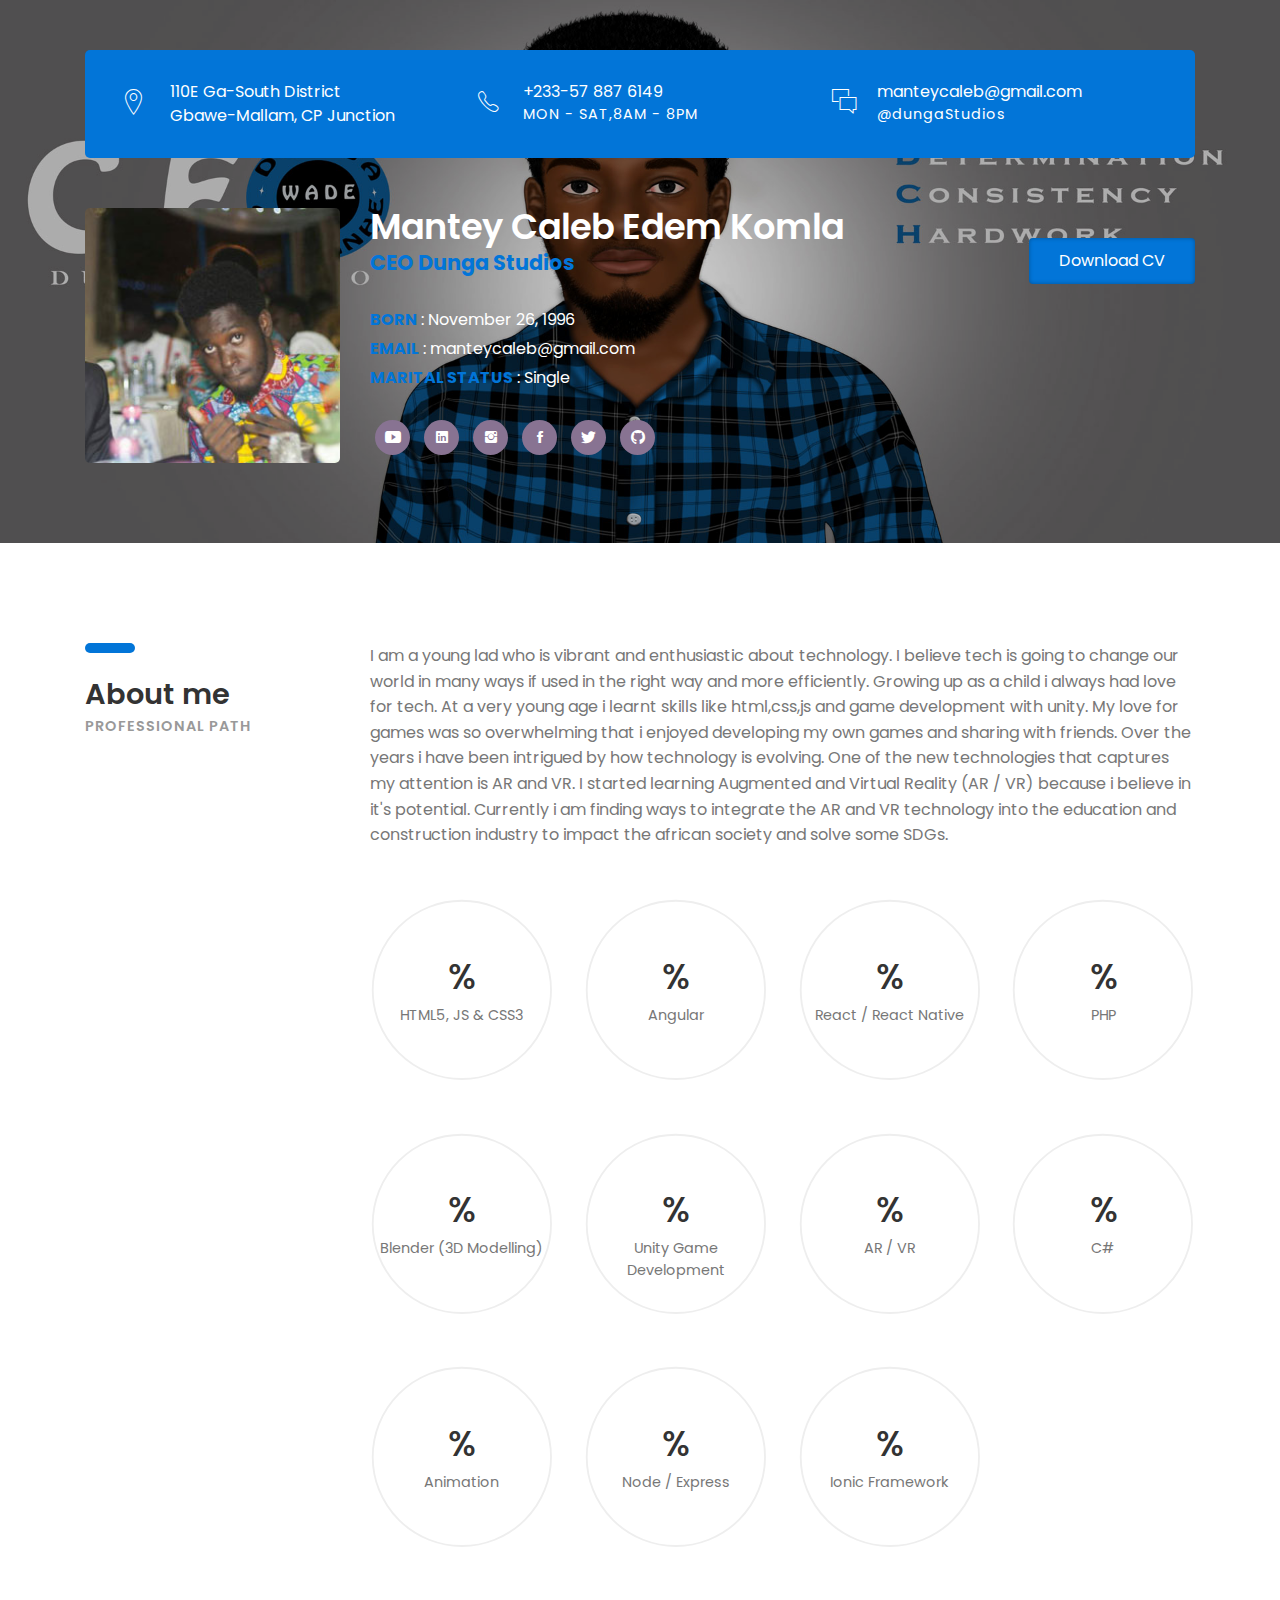
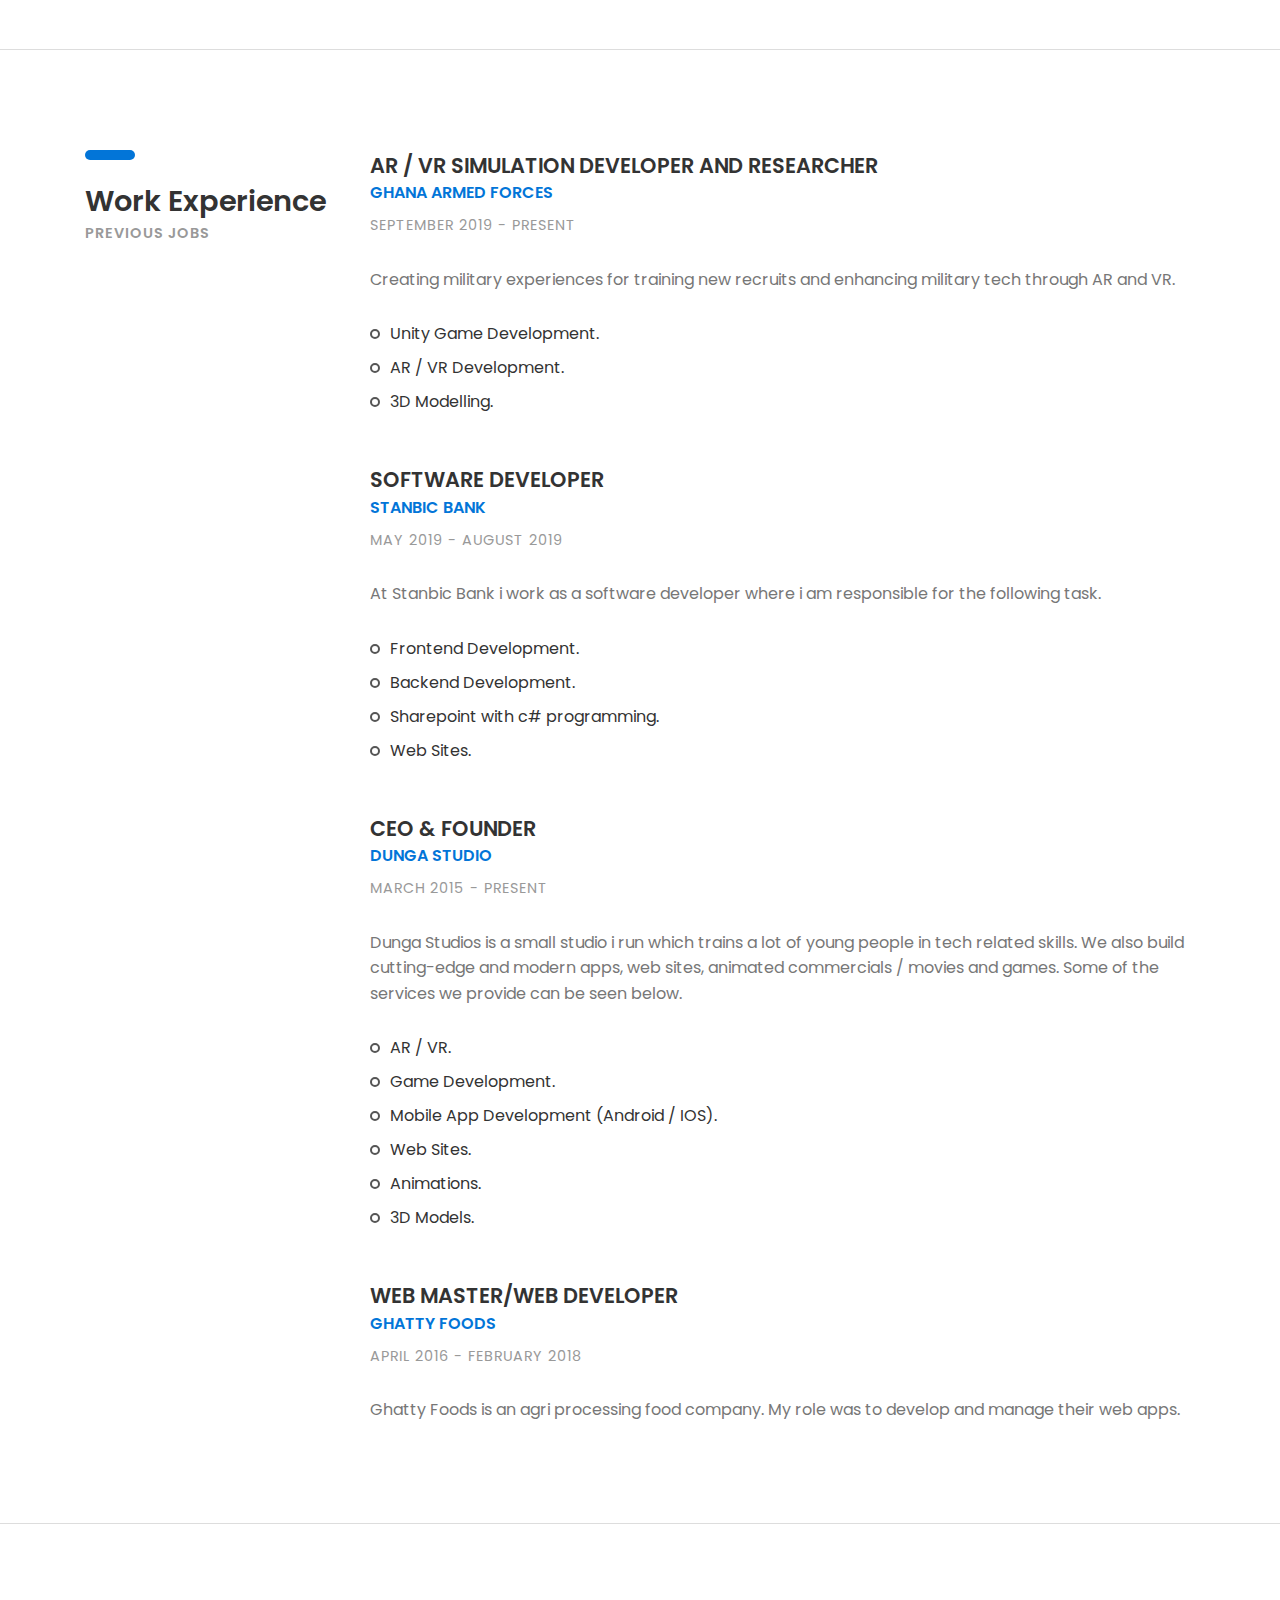
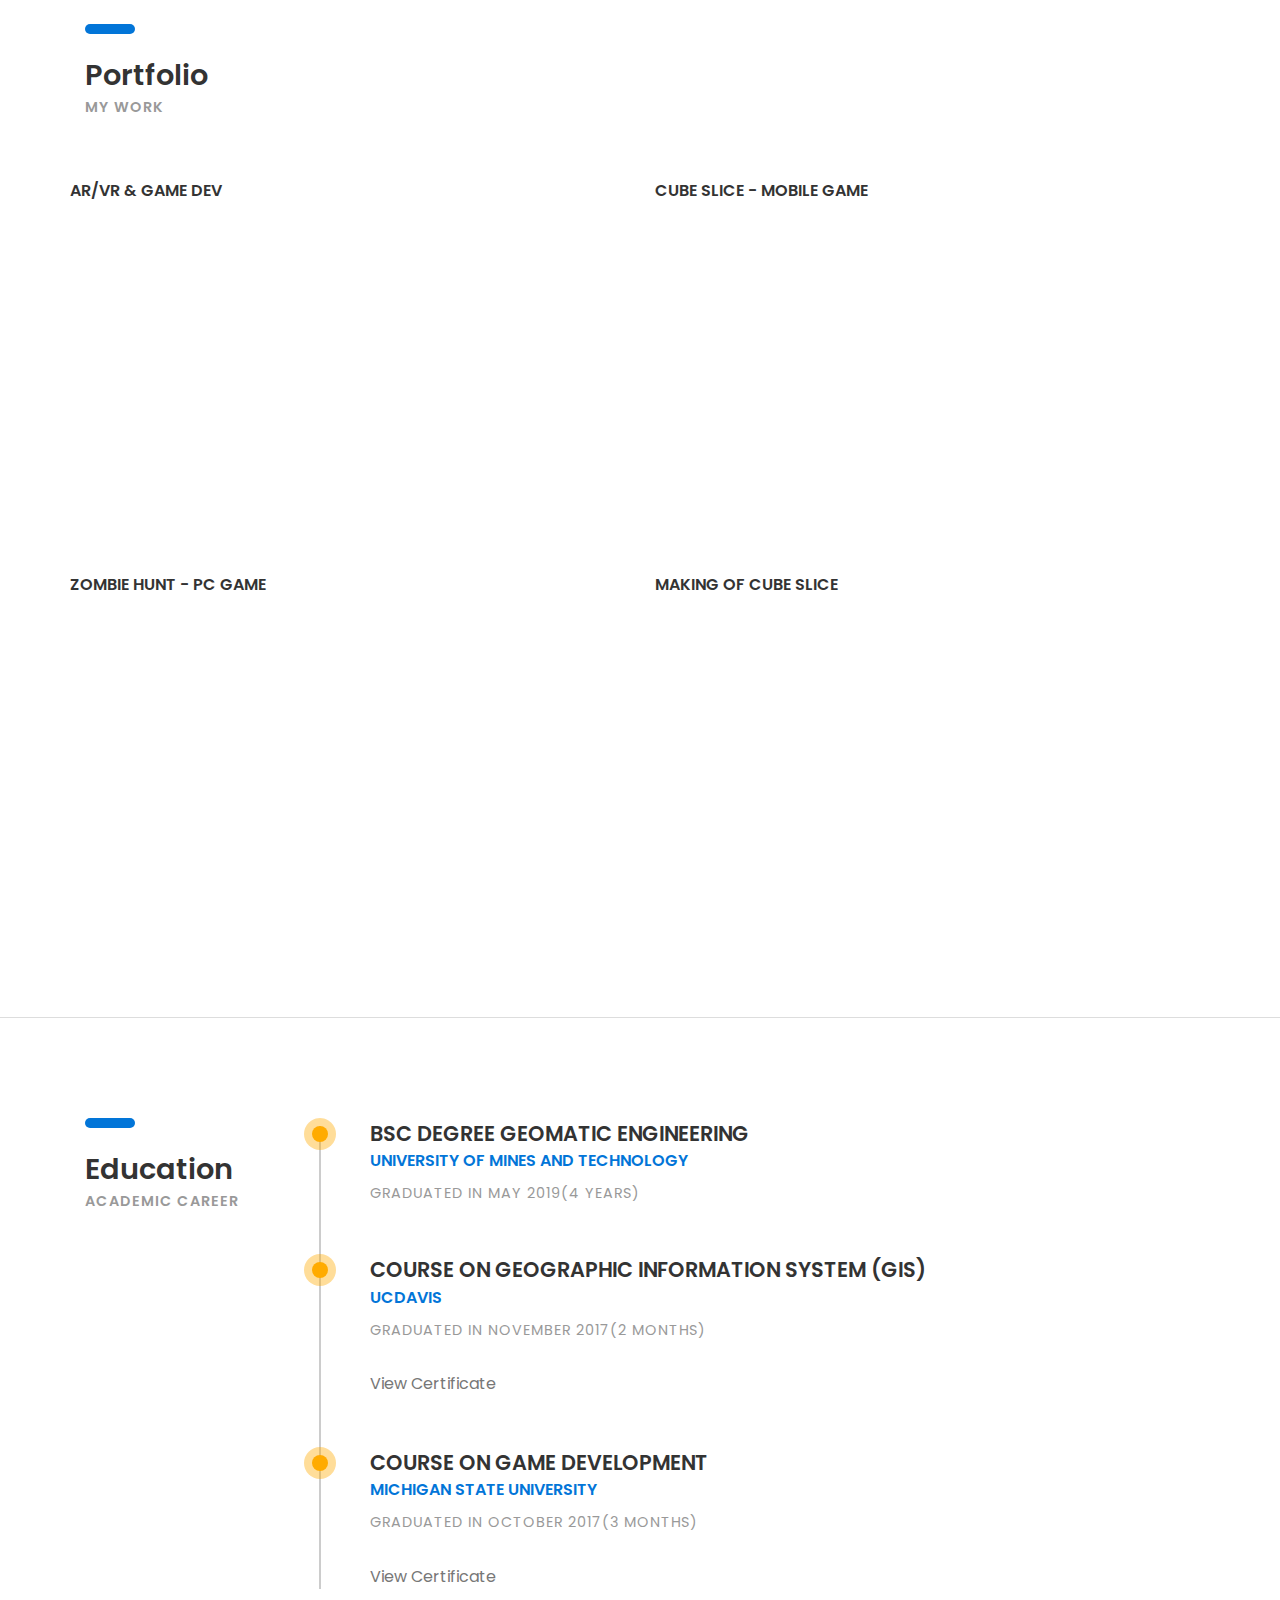
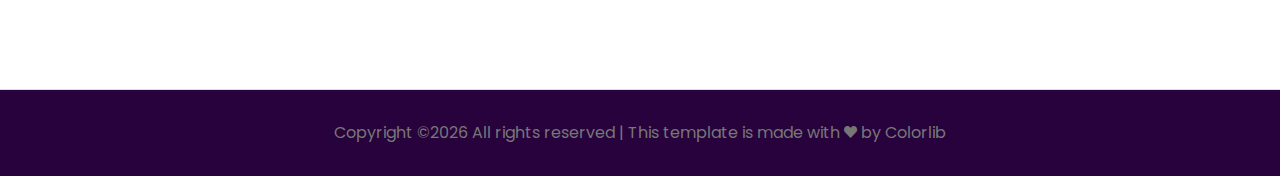
<file: portfolio/index.html>
<!DOCTYPE HTML>
<html lang="en">
<head>
	<title>DungaStudios CV - Portfolio</title>
	<meta http-equiv="X-UA-Compatible" content="IE=edge">
    <meta name="viewport" content="width=device-width, initial-scale=1">
	<meta charset="UTF-8">
	<link rel="icon" type="image/x-icon" href="logo-dungaStudios.png">


	<!-- Font -->

	<link href="https://fonts.googleapis.com/css?family=Poppins:400,500,600,700%7CAllura" rel="stylesheet">

	<!-- Stylesheets -->

	<link href="css/bootstrap.css" rel="stylesheet">

	<link href="css/ionicons.css" rel="stylesheet">

	<link href="css/fluidbox.min.css" rel="stylesheet">

	<link href="css/styles.css" rel="stylesheet">

	<link href="css/responsive.css" rel="stylesheet">

</head>
<body>

	<section class="intro-section">
		<div class="container">

			<div class="heading-wrapper">
				<div class="row">
					<div class="col-sm-6 col-md-6 col-lg-4">
						<div class="info">
							<i class="icon ion-ios-location-outline"></i>
							<div class="right-area">
								<h5>110E Ga-South District</h5>
								<h5>Gbawe-Mallam, CP Junction</h5>
							</div><!-- right-area -->
						</div><!-- info -->
					</div><!-- col-sm-4 -->

					<div class="col-sm-6 col-md-6 col-lg-4">
						<div class="info">
							<i class="icon ion-ios-telephone-outline"></i>
							<div class="right-area">
								<h5>+233-57 887 6149</h5>
								<h6>MON - SAT,8AM - 8PM</h6>
							</div><!-- right-area -->
						</div><!-- info -->
					</div><!-- col-sm-4 -->

					<div class="col-sm-6 col-md-6 col-lg-4">
						<div class="info">
							<i class="icon ion-ios-chatboxes-outline"></i>
							<div class="right-area">
								<h5>manteycaleb@gmail.com</h5>
								<h6>@dungaStudios</h6>
							</div><!-- right-area -->
						</div><!-- info -->
					</div><!-- col-sm-4 -->
				</div><!-- row -->
			</div><!-- heading-wrapper -->



			<div class="intro">
				<div class="row">

					<div class="col-sm-8 col-md-4 col-lg-3">
						<div class="profile-img margin-b-30"><img src="images/profile-1-250x250.jpg" alt=""></div>
					</div><!-- col-sm-8 -->

					<div class="col-sm-10 col-md-5 col-lg-6">
							<h2><b>Mantey Caleb Edem Komla</b></h2>
							<h4 class="font-yellow" style="font-weight: bold;">CEO Dunga Studios</h4>
							<ul class="information margin-tb-30">
								<li><b class="font-yellow" style="font-weight: bold;">BORN</b> : November 26, 1996 </li>
								<li><b class="font-yellow" style="font-weight: bold;">EMAIL</b> : manteycaleb@gmail.com</li>
								<li><b class="font-yellow" style="font-weight: bold;">MARITAL STATUS</b> : Single</li>
							</ul>
							<ul class="social-icons">
								<!--<li><a href="https://myaccount.google.com/?utm_source=Google&utm_medium=onebox&utm_campaign=myaccount&pli=1"><i class="ion-social-google"></i></a></li>-->
								<li><a href="https://www.youtube.com/channel/UCE0AW4gIxu4RK_bDDP9975w"><i class="ion-social-youtube"></i></a></li>
								<li><a href="https://www.linkedin.com/in/caleb-mantey-a461a9148/"><i class="ion-social-linkedin"></i></a></li>
								<li><a href="https://www.instagram.com/dungastudios/"><i class="ion-social-instagram"></i></a></li>
								<li><a href="https://www.facebook.com/public/Caleb-Mantey/"><i class="ion-social-facebook"></i></a></li>
								<li><a href="https://twitter.com/dungaAvalanche"><i class="ion-social-twitter"></i></a></li>
								<li><a href="https://github.com/Caleb-Mantey/"><i class="ion-social-github"></i></a></li>
							</ul>
					</div><!-- col-sm-8 -->

					<div class="col-sm-10 col-md-3 col-lg-3">
						<a class="downlad-btn" href="MyResume.pdf">Download CV</a>
					</div><!-- col-lg-2 -->

				</div><!-- row -->

			</div><!-- intro -->
		</div><!-- container -->
	</section><!-- intro-section -->


	<section class="about-section section">
		<div class="container">
			<div class="row">
				<div class="col-sm-12 col-md-3">
					<div class="heading">
						<h3><b>About me</b></h3>
						<h6 class="font-lite-black"><b>PROFESSIONAL PATH</b></h6>
					</div>
				</div><!-- col-sm-3 -->
				<div class="col-sm-12 col-md-9">
					<p class="margin-b-50">I am a young lad who is vibrant and enthusiastic about technology.
						I believe tech is going to change our world in many ways if used in the right way and 
						more efficiently. Growing up as a child i always had love for tech.
						At a very young age i learnt skills like html,css,js and game development with unity.
						My love for games was so overwhelming that i enjoyed developing my own games and sharing 
						with friends. Over the years i have been intrigued by how technology is evolving. 
						One of the new technologies that captures my attention is AR and VR. I started learning 
						Augmented and Virtual Reality (AR / VR) because i believe in it's potential. Currently i 
						am finding ways to integrate the AR and VR technology into the education and construction 
						industry to impact the african society and solve some SDGs.
					</p>

					<div class="row">
						<div class="col-sm-6 col-md-6 col-lg-3">
							<div class="radial-prog-area margin-b-30">
								<div class="radial-progress" data-prog-percent=".97">
									<div></div>
									<h6 class="progress-title">HTML5, JS & CSS3</h6>
								</div>
							</div><!-- radial-prog-area-->
						</div><!-- col-sm-6-->

						<div class="col-sm-6 col-md-6 col-lg-3">
							<div class="radial-prog-area margin-b-30">
								<div class="radial-progress" data-prog-percent=".85">
									<div></div>
									<h6 class="progress-title">Angular</h6>
								</div>
							</div><!-- radial-prog-area-->
						</div><!-- col-sm-6-->

						<div class="col-sm-6 col-md-6 col-lg-3">
							<div class="radial-prog-area margin-b-30">
								<div class="radial-progress" color="primary" data-prog-percent=".70">
									<div></div>
									<h6 class="progress-title">React / React Native</h6>
								</div>
							</div><!-- radial-prog-area-->
						</div><!-- col-sm-6-->

						<div class="col-sm-6 col-md-6 col-lg-3">
							<div class="radial-prog-area margin-b-50">
								<div class="radial-progress" data-prog-percent=".96">
									<div></div>
									<h6 class="progress-title">PHP</h6>
								</div>
							</div><!-- radial-prog-area-->
						</div><!-- col-sm-6-->

					</div><!-- row -->

					<div class="row">
						<div class="col-sm-6 col-md-6 col-lg-3">
							<div class="radial-prog-area margin-b-30">
								<div class="radial-progress" data-prog-percent=".60">
									<div></div>
									<h6 class="progress-title">Blender (3D Modelling)</h6>
								</div>
							</div><!-- radial-prog-area-->
						</div><!-- col-sm-6-->

						<div class="col-sm-6 col-md-6 col-lg-3">
							<div class="radial-prog-area margin-b-30">
								<div class="radial-progress" data-prog-percent=".88">
									<div></div>
									<h6 class="progress-title">Unity Game Development</h6>
								</div>
							</div><!-- radial-prog-area-->
						</div><!-- col-sm-6-->

						<div class="col-sm-6 col-md-6 col-lg-3">
							<div class="radial-prog-area margin-b-30">
								<div class="radial-progress" color="primary" data-prog-percent=".92">
									<div></div>
									<h6 class="progress-title">AR / VR</h6>
								</div>
							</div><!-- radial-prog-area-->
						</div><!-- col-sm-6-->

						<div class="col-sm-6 col-md-6 col-lg-3">
							<div class="radial-prog-area margin-b-50">
								<div class="radial-progress" data-prog-percent=".80">
									<div></div>
									<h6 class="progress-title">C#</h6>
								</div>
							</div><!-- radial-prog-area-->
						</div><!-- col-sm-6-->

						<div class="col-sm-6 col-md-6 col-lg-3">
							<div class="radial-prog-area margin-b-50">
								<div class="radial-progress" data-prog-percent=".80">
									<div></div>
									<h6 class="progress-title">Animation</h6>
								</div>
							</div><!-- radial-prog-area-->
						</div><!-- col-sm-6-->

						<div class="col-sm-6 col-md-6 col-lg-3">
							<div class="radial-prog-area margin-b-50">
								<div class="radial-progress" data-prog-percent=".75">
									<div></div>
									<h6 class="progress-title">Node / Express</h6>
								</div>
							</div><!-- radial-prog-area-->
						</div><!-- col-sm-6-->

						<div class="col-sm-6 col-md-6 col-lg-3">
								<div class="radial-prog-area margin-b-50">
									<div class="radial-progress" data-prog-percent=".86">
										<div></div>
										<h6 class="progress-title">Ionic Framework</h6>
									</div>
								</div><!-- radial-prog-area-->
						</div><!-- col-sm-6-->

					</div><!-- row -->
				</div><!-- col-sm-9 -->
			</div><!-- row -->
		</div><!-- container -->
	</section><!-- about-section -->

	<section class="experience-section section">
		<div class="container">
			<div class="row">
				<div class="col-sm-12 col-md-3">
					<div class="heading">
						<h3><b>Work Experience</b></h3>
						<h6 class="font-lite-black"><b>PREVIOUS JOBS</b></h6>
					</div>
				</div><!-- col-sm-3 -->

				<div class="col-sm-12 col-md-9">
					<div class="experience margin-b-50">
						<h4><b>AR / VR SIMULATION DEVELOPER AND RESEARCHER</b></h4>
						<h5 class="font-yellow"><b>GHANA ARMED FORCES</b></h5>
						<h6 class="font-lite-black margin-t-10">SEPTEMBER 2019 - PRESENT</h6>
						<p class="margin-tb-30">Creating military experiences for training new 
							recruits and enhancing military tech through AR and VR.  </p>
						<ul class="list margin-b-30">
							<li>Unity Game Development.</li>
							<li>AR / VR Development.</li>
							<li>3D Modelling.</li>
							<!--<li>Web Sites.</li>
							<li>Animations and Commercials.</li>
							<li>AR/VR Development.</li>-->
						</ul>
					</div>

					<div class="experience margin-b-50">
						<h4><b>SOFTWARE DEVELOPER</b></h4>
						<h5 class="font-yellow"><b>STANBIC BANK</b></h5>
						<h6 class="font-lite-black margin-t-10">MAY 2019 - AUGUST 2019</h6>
						<p class="margin-tb-30">At Stanbic Bank i work as a software developer where i am responsible for the following 
							task.  </p>
						<ul class="list margin-b-30">
							<li>Frontend Development.</li>
							<li>Backend Development.</li>
							<li>Sharepoint with c# programming.</li>
							<li>Web Sites.</li>
							<!--<li>Animations and Commercials.</li>
							<li>AR/VR Development.</li>-->
						</ul>
					</div><!-- experience -->

					<div class="experience margin-b-50">
						<h4><b>CEO & FOUNDER</b></h4>
						<h5 class="font-yellow"><b>DUNGA STUDIO</b></h5>
						<h6 class="font-lite-black margin-t-10">MARCH 2015 - PRESENT</h6>
						<p class="margin-tb-30">Dunga Studios is a small studio i run which trains a lot of young people
								in tech related skills. We also build cutting-edge and modern apps, web sites, animated commercials / movies
								and games. Some of the services we provide can be seen below. </p>
						<ul class="list">
							<li>AR / VR.</li>
							<li>Game Development.</li>
							<li>Mobile App Development (Android / IOS).</li>
							<li>Web Sites.</li>
							<li>Animations.</li>
							<li>3D Models.</li>
						</ul>
					</div><!-- experience -->

					<div class="experience margin-b-50">
						<h4><b>WEB MASTER/WEB DEVELOPER</b></h4>
						<h5 class="font-yellow"><b>GHATTY FOODS</b></h5>
						<h6 class="font-lite-black margin-t-10">APRIL 2016 - FEBRUARY 2018</h6>
						<p class="margin-tb-30">Ghatty Foods is an agri processing food company. My role was to develop and
								manage their web apps. </p>
							<!--<ul class="list">
								<li>Duis non volutpat arcu, eu mollis tellus.</li>
								<li>Quis consequat nulla effi citur at.</li>
								<li>Sed finibus aliquam neque sit.</li>
							</ul>-->
					</div><!-- experience -->

				</div><!-- col-sm-9 -->
			</div><!-- row -->
		</div><!-- container -->
	</section><!-- experience-section -->

	<section class="portfolio-section section">
		<div class="container">
			<div class="row">
				<div class="col-sm-12 col-md-12">
					<div class="heading">
						<h3><b>Portfolio</b></h3>
						<h6 class="font-lite-black"><b>MY WORK</b></h6>
					</div>
				</div><!-- col-sm-3 -->

				<div class="row">
					<!--<div class="portfolioFilter clearfix margin-b-80">
						<a href="#" data-filter="*" class="current"><b>ALL</b></a>
						<a href="#" data-filter=".web-design"><b>WEB DESIGN</b></a>
						<a href="#" data-filter=".arvr"><b>AR/VR & GAME DEV</b></a>
						<a href="#" data-filter=".animation"><b>ANIMATION / 3D MODELLING</b></a>
					</div> portfolioFilter -->
					<div class="col-sm-12 col-md-6">
						<a ><b>AR/VR & GAME DEV</b></a>
						<br/><br/>
						<iframe width="560" height="315" 
						src="https://www.youtube.com/embed/S8D1p2k-pBk" 
						frameborder="0" 
						allow="accelerometer; autoplay; encrypted-media; gyroscope; picture-in-picture" 
						allowfullscreen></iframe>
						<br/><br/>
					</div>

					<div class="col-sm-12 col-md-6">
						<a ><b>CUBE SLICE - MOBILE GAME</b></a>
						<br/><br/>
						<iframe width="560" height="315" 
						src="https://www.youtube.com/embed/HG5vNfaxDWw" 
						frameborder="0" 
						allow="accelerometer; autoplay; encrypted-media; gyroscope; picture-in-picture" 
						allowfullscreen></iframe>
						<br/><br/>
					</div>

					<div class="col-sm-12 col-md-6">
						<a ><b>ZOMBIE HUNT - PC GAME</b></a>
						<br/><br/>
						<iframe width="560" height="315" 
						src="https://www.youtube.com/embed/_yTbnws-tog?start=31" 
						frameborder="0" 
						allow="accelerometer; autoplay; encrypted-media; gyroscope; picture-in-picture" 
						allowfullscreen></iframe>
						<br/><br/>
					</div>

					<div class="col-sm-12 col-md-6">
						<a ><b>MAKING OF CUBE SLICE</b></a>
						<br/><br/>
						<iframe width="560" height="315" 
						src="https://www.youtube.com/embed/PsE0XxAMvwQ?start=31" 
						frameborder="0" 
						allow="accelerometer; autoplay; encrypted-media; gyroscope; picture-in-picture" 
						allowfullscreen></iframe>
						<br/><br/>
					</div>
					
				</div><!-- col-sm-8 -->
			</div><!-- row -->

			<!--<div class="portfolioContainer  margin-b-50">

				<div class="p-item web-design">
					<a href="images/portfolio-13-400x400.jpg" data-fluidbox>
						<img src="images/portfolio-13-400x400.jpg" alt=""></a>
				</div>

				<div class="p-item arvr animation">
					<a href="images/portfolio-14-400x400.jpg" data-fluidbox>
						<img src="images/portfolio-14-400x400.jpg" alt=""></a>
				</div>

				<div class="p-item web-design">
					<a href="images/portfolio-15-400x400.jpg" data-fluidbox>
						<img src="images/portfolio-15-400x400.jpg" alt=""></a>
				</div>

				<div class="p-item animation">
					<a class="img" href="images/dino7.png" data-fluidbox>
						<img src="images/dino7.png" height="270px" width="270px" alt=""></a>
				</div>

				<div class="p-item arvr animation">
					<a href="images/DE.png" height="270px" width="270px" data-fluidbox>
						<img src="images/DE.png" height="270px" width="270px" alt=""></a>
				</div>

				<div class="p-item animation">
					<a class="img" href="images/vR1.png" data-fluidbox>
						<img src="images/vR1.png" height="270px" width="270px" alt=""></a>
				</div>

				<div class="p-item animation web-design">
					<a href="images/portfolio-18-400x400.jpg" data-fluidbox>
						<img src="images/portfolio-18-400x400.jpg" alt=""></a>
				</div>

				<div class="p-item  animation arvr">
					<a href="images/portfolio-19-400x400.jpg" data-fluidbox>
						<img src="images/portfolio-19-400x400.jpg" alt=""></a>
				</div>

				<div class="p-item web-design arvr">
					<a href="images/portfolio-20-400x400.jpg" data-fluidbox>
						<img src="images/portfolio-20-400x400.jpg" alt=""></a>
				</div>

			</div> portfolioContainer -->
		</div><!-- container -->
	</section><!-- portfolio-section -->


	<section class="education-section section">
		<div class="container">
			<div class="row">
				<div class="col-sm-12 col-md-3">
					<div class="heading">
						<h3><b>Education</b></h3>
						<h6 class="font-lite-black"><b>ACADEMIC CAREER</b></h6>
					</div>
				</div><!-- col-sm-3 -->

				<div class="col-sm-12 col-md-9">

					<div class="education-wrapper">
						<!--<div class="education margin-b-50">
							<h4><b>MASTER DEGREE IN SCIENCE</b></h4>
							<h5 class="font-yellow"><b>UCLA - SCIENCE AND ENGINEERING</b></h5>
							<h6 class="font-lite-black margin-t-10">GRADUATED IN MAY 2010(2 YEARS)</h6>
							<p class="margin-tb-30">Duis non volutpat arcu, eu mollis tellus. Sed finibus aliquam neque sit amet sodales.
							Lorem ipsum dolor sit amet, consectetur adipiscing elit. Nulla maximus pellentes que velit,
							quis consequat nulla effi citur at. Maecenas sed massa tristique.Duis non volutpat arcu,
							eu mollis tellus. Sed finibus aliquam neque sit amet sodales. </p>
						</div>--><!-- education -->

						<div class="education margin-b-50">
								<h4><b>BSC DEGREE GEOMATIC ENGINEERING</b></h4>
								<h5 class="font-yellow"><b>UNIVERSITY OF MINES AND TECHNOLOGY</b></h5>
								<h6 class="font-lite-black margin-t-10">GRADUATED IN MAY 2019(4 YEARS)</h6>
								<!--<p class="margin-tb-30"><a href="#">View Certificate</a> </p>-->
						</div><!-- education -->

						<div class="education margin-b-50">
								<h4><b>COURSE ON GEOGRAPHIC INFORMATION SYSTEM (GIS)</b></h4>
								<h5 class="font-yellow"><b>UCDAVIS</b></h5>
								<h6 class="font-lite-black margin-t-10">GRADUATED IN NOVEMBER 2017(2 MONTHS)</h6>
								<p class="margin-tb-30"><a href="https://www.coursera.org/account/accomplishments/certificate/J3UERWYVR74S">View Certificate</a> </p>
						</div><!-- education -->

						<div class="education margin-b-50">
							<h4><b>COURSE ON GAME DEVELOPMENT</b></h4>
							<h5 class="font-yellow"><b>MICHIGAN STATE UNIVERSITY</b></h5>
							<h6 class="font-lite-black margin-t-10">GRADUATED IN OCTOBER 2017(3 MONTHS)</h6>
							<p class="margin-tb-30"><a href="https://www.coursera.org/account/accomplishments/certificate/6VK5U9E7FCEQ">View Certificate</a></p>
						</div><!-- education -->

						
					</div><!-- education-wrapper -->
				</div><!-- col-sm-9 -->
			</div><!-- row -->
		</div><!-- container -->

	</section><!-- education-section -->

	<footer>
		<p class="copyright">
			<!-- Link back to Colorlib can't be removed. Template is licensed under CC BY 3.0. -->
Copyright &copy;<script>document.write(new Date().getFullYear());</script> All rights reserved | This template is made with <i class="ion-heart" aria-hidden="true"></i> by <a href="https://colorlib.com" target="_blank">Colorlib</a>
<!-- Link back to Colorlib can't be removed. Template is licensed under CC BY 3.0. -->
		</p>
	</footer>


	<!-- SCIPTS -->

	<script src="common-js/jquery-3.2.1.min.js"></script>

	<script src="common-js/tether.min.js"></script>

	<script src="common-js/bootstrap.js"></script>

	<script src="common-js/isotope.pkgd.min.js"></script>

	<script src="common-js/jquery.waypoints.min.js"></script>

	<script src="common-js/progressbar.min.js"></script>

	<script src="common-js/jquery.fluidbox.min.js"></script>

	<script src="common-js/scripts.js"></script>

</body>
</html>
</file>
<file: portfolio/css/styles.css>
/*
====================================================

* 	[Master Stylesheet]

	Theme Name :
	Version    :
	Author     :
	Author URI :

====================================================

	TOC

	1. PRIMARY STYLES
	2. COMMONS FOR PAGE DESIGN
	3. INTRO SECTION
		HEADER
		INTRO
	4. ABOUT SECTION
	5. EXPERIENCE SECTION
	6. PORFOLIO SECTION
	7. EDUCATION SECTION
	8. FOOTER

====================================================


/* ---------------------------------
1. PRIMARY STYLES
--------------------------------- */

html{ font-size: 100%; height: 100%; overflow-x: hidden; margin: 0px;  padding: 0px; touch-action: manipulation; }


body{ font-size: 16px; font-family: 'Poppins', serif; width: 100%; height: 100%; margin: 0; font-weight: 400;
	-webkit-font-smoothing: antialiased; -moz-osx-font-smoothing: grayscale; word-wrap: break-word;
	color: #333; }

h1, h2, h3, h4, h5, h6, p, a, ul, span, li, img, inpot, button{ margin: 0; padding: 0; }

h1,h2,h3,h4,h5,h6{ line-height: 1.5; font-weight: inherit; }

h1,h2,h3{ font-family: 'Poppins', cursive; }

p{ line-height: 1.6; font-size: 1em; font-weight: 400; color: #777; }

h1{ font-size: 4em; line-height: 1; }
h2{ font-size: 2.2em; line-height: 1.1; }
h3{ font-size: 1.8em; }
h4{ font-size: 1.3em; }
h5{ font-size: 1em; }
h6{ font-size: .9em; letter-spacing: 1px; }

a, button{ display: inline-block; text-decoration: none; color: inherit; line-height: 1;
	-webkit-transition: all .25s ease-in-out; transition: all .25s ease-in-out; }

a:focus, a:active, a:hover,
button:focus, button:active, button:hover,
a b.light-color:hover{ text-decoration: none; color: #FFA804; }

b{ font-weight: 600; }

img{ width: 100%; }

li{ list-style: none; display: inline-block; }

span{ display: inline-block; }

button{ outline: 0; border: 0; background: none; cursor: pointer; }

.icon{ font-size: 1.1em; display: inline-block; line-height: inherit; }

[class^="icon-"]:before, [class*=" icon-"]:before{ line-height: inherit; }

b.max-bold{ font-weight: 700; }



/* ---------------------------------
2. COMMONS FOR PAGE DESIGN
--------------------------------- */

.section{ padding: 100px 0 50px; border-bottom: 1px solid #ddd; }

.section .heading{ margin-bottom: 60px; }

.section .heading:before{ content:''; height: 10px; width: 50px; border-radius: 5px;
	margin-bottom: 20px; display: block; background: #0275d8; }

.margin-t-10{ margin-top: 10px; }

.margin-b-30{ margin-bottom: 30px; }
.margin-b-50{ margin-bottom: 50px; }

.margin-tb-30{ margin-top: 30px; margin-bottom: 30px; }

.font-yellow{ color: #0275d8; }

.font-semi-white{ color: #ddd; }

.font-lite-black{ color: #999; }



/* ---------------------------------
3. INTRO SECTION
--------------------------------- */

.intro-section{ padding: 50px 0; position: relative; background-size: cover;
	z-index: 1;background-image: url(../images/slider-3-1920x1080.jpg); }

.intro-section:before{ content:''; z-index: -1; position: absolute; top: 0; bottom: 0; left: 0;
	right: 0; background: rgba(0,0,0, .2); }


/* HEADER */

.intro-section .heading-wrapper{ border-radius: 5px; padding: 30px 40px 20px; margin-bottom: 50px;
	background: #0275d8; color: #fff; }

.intro-section .info{ margin-bottom: 10px; }

.intro-section .info .icon{ float: left; font-size: 30px; }

.intro-section .info .right-area{ margin-left: 45px; }


/* INTRO */

.intro{ color: #fff; }

.intro .profile-img{ max-width: 400px; border-radius: 5px; overflow: hidden; }

.intro .information > li{ display: block; margin: 5px 0; }

.intro .social-icons > li > a{ height: 35px; line-height: 35px; width: 35px; border-radius: 20px;
	overflow: hidden; z-index: 1; position: relative; margin: 0 5px 5px; text-align: center;
	background: #887392; color: #fff; }

.intro .social-icons > li > a:after{ content: ''; position: absolute; bottom: 0; left: 0; right: 0;
	top: 0; z-index: -1; border-radius: 20px; background: #FFA804;
	-webkit-transition: all .2s ease; transition: all .2s ease;
	-webkit-transform: scale(0); transform: scale(0); }

.intro .social-icons > li > a:hover:after{ -webkit-transform: scale(1); transform: scale(1); }


.intro .downlad-btn{ padding: 15px 30px; border-radius: 4px; float: right; margin-top: 30px;
	box-shadow: inset 0 0px 4px rgba(0,0,0,.3); background: #0275d8; color: #fff;
	-webkit-transition: all .2s ease; transition: all .2s ease; }

.intro .downlad-btn:hover{ -webkit-transform: translateY(-4px); transform: translateY(-4px); }



/* ---------------------------------
4. ABOUT SECTION
--------------------------------- */

.radial-progress{ position: relative; max-width: 200px; margin: 0 auto; }

.radial-progress .progressbar-text{ font-size: 2.2em; font-weight: 500;
	padding-bottom: 25px!important; color: #333!important; }

.radial-progress .progressbar-text:after{ content:'%'; }

.radial-progress .progress-title{ position: absolute; top: 50%; left: 50%; width: 100%;
	letter-spacing: 0; text-align: center; transform: translate(-50%, 15px); color: #777; }



/* ---------------------------------
5. EXPERIENCE SECTION
--------------------------------- */

.experience .list > li{ display: block; position: relative; margin-bottom: 10px; padding-left: 20px; }

.experience .list > li:before{ content: ''; position: absolute; top: 50%; left: 0; height: 10px;
	width: 10px; margin-top: -5px; display: block; border-radius: 10px; border: 2px solid #555; }



/* ---------------------------------
6. PORFOLIO SECTION
--------------------------------- */

.portfolio-section{ position: relative; }

.portfolio-section .portfolioFilter{ margin-top: 60px; color: #666; }

.portfolio-section .portfolioFilter a{ margin: 10px 10px 0 0; }

.portfolio-section .portfolioFilter a.current{ color: #0275d8; }

.portfolio-section .portfolioContainer{ margin-left: -15px; margin-right: -15px; }

.portfolio-section .p-item{ width: 25%; padding: 0 7.5px 0px; margin-top: 15px; }

.portfolio-section .p-item a{ display: inline-block; position: relative; }



/* ---------------------------------
7. EDUCATION SECTION
--------------------------------- */

.education-wrapper{ position: relative; }

.education-wrapper:after{ content:''; position: absolute; top: 8px; bottom: 0; left: -51px;
	width: 2px; background: #ccc; }

.education-wrapper .education{ position: relative; }

.education-wrapper .education:after{ content:''; position: absolute; top: 8px; left: -58px; width: 16px;
	height: 16px; border-radius: 10px; z-index: 1;
	box-shadow: 0 0 0 8px rgba(255,171,0, .4); background: #FFAB00; }



/* ---------------------------------
8. FOOTER
--------------------------------- */

.copyright{ text-align: center; padding: 30px 0; background: #28023D; }
</file>
<file: portfolio/css/responsive.css>
/* Screens Resolution : 992px
-------------------------------------------------------------------------- */
@media only screen and (max-width: 1200px) {
	
}

/* Screens Resolution : 992px
-------------------------------------------------------------------------- */
@media only screen and (max-width: 992px) {

	


	
	/* ---------------------------------
	7. EDUCATION SECTION
	--------------------------------- */
	
	.education-wrapper:after,
	.education-wrapper .education:after{ display: none; }
}

/* Screens Resolution : 767px
-------------------------------------------------------------------------- */
@media only screen and (max-width: 767px) {
	
	/* ---------------------------------
	1. PRIMARY STYLES
	--------------------------------- */

	p{ line-height: 1.4; }

	h1{ font-size: 3em; }
	h2{ font-size: 2em; }
	h3{ font-size: 1.8em; }


	
	/* ---------------------------------
	2. COMMONS FOR PAGE DESIGN
	--------------------------------- */

	.section{ padding: 50px 0 0px; }

	.section .heading{ margin-bottom: 30px; }

	
	/* ---------------------------------
	3. INTRO SECTION
	--------------------------------- */

	/* INTRO */

	.intro .downlad-btn{ float: none; }
	
		/* ---------------------------------
	6. PORFOLIO SECTION
	--------------------------------- */
	
	.portfolio-section .portfolioFilter{ margin-top: 0px; margin-bottom: 20px; }
	
	.portfolio-section .p-item{ width: 50%; }
	
}

/* Screens Resolution : 575px
-------------------------------------------------------------------------- */
@media only screen and (max-width: 575px) {
	
	/* ---------------------------------
	1. PRIMARY STYLES
	--------------------------------- */

	body{ font-size: 14px;  }
	
	/* ---------------------------------
	6. PORFOLIO SECTION
	--------------------------------- */

	.portfolio-section .p-item{ width: 100%; }
	
}

/* Screens Resolution : 479px
-------------------------------------------------------------------------- */
@media only screen and (max-width: 479px) {


}

/* Screens Resolution : 359px
-------------------------------------------------------------------------- */
@media only screen and (max-width: 359px) {
	
	

}

/* Screens Resolution : 290px
-------------------------------------------------------------------------- */
@media only screen and (max-width: 290px) {

	
}

/* Screens Resolution : 290px
-------------------------------------------------------------------------- */
@media only screen and (max-width: 260px) {

	
}
</file>
<file: portfolio/css/fluidbox.min.css>
@-webkit-keyframes a{0%{-webkit-transform:translate(-50%,-50%) rotateX(0) rotateY(0);transform:translate(-50%,-50%) rotateX(0) rotateY(0)}50%{-webkit-transform:translate(-50%,-50%) rotateX(-180deg) rotateY(0);transform:translate(-50%,-50%) rotateX(-180deg) rotateY(0)}to{-webkit-transform:translate(-50%,-50%) rotateX(-180deg) rotateY(-180deg);transform:translate(-50%,-50%) rotateX(-180deg) rotateY(-180deg)}}@keyframes a{0%{-webkit-transform:translate(-50%,-50%) rotateX(0) rotateY(0);transform:translate(-50%,-50%) rotateX(0) rotateY(0)}50%{-webkit-transform:translate(-50%,-50%) rotateX(-180deg) rotateY(0);transform:translate(-50%,-50%) rotateX(-180deg) rotateY(0)}to{-webkit-transform:translate(-50%,-50%) rotateX(-180deg) rotateY(-180deg);transform:translate(-50%,-50%) rotateX(-180deg) rotateY(-180deg)}}.fluidbox{outline:none}.fluidbox__overlay{background-color:hsla(0,0%,100%,.85);cursor:pointer;cursor:zoom-out;opacity:0;pointer-events:none;position:fixed;top:-100%;left:0;bottom:-100%;right:0;-webkit-transition:all .5s ease-in-out;transition:all .5s ease-in-out}.fluidbox--opened .fluidbox__overlay{pointer-events:auto}.fluidbox__wrap{background-position:center center;background-size:cover;margin:0 auto;position:relative;-webkit-transition:all .5s ease-in-out;transition:all .5s ease-in-out}.fluidbox--closed .fluidbox__thumb,.fluidbox__thumb{-webkit-transition:opacity 0s ease-in-out 0s;transition:opacity 0s ease-in-out 0s}.fluidbox__ghost{background-size:100% 100%;background-position:center center;background-repeat:no-repeat;position:absolute;-webkit-transition:opacity 0s 0s,-webkit-transform .5s 0s;transition:opacity 0s 0s,-webkit-transform .5s 0s;transition:opacity 0s 0s,transform .5s 0s;transition:opacity 0s 0s,transform .5s 0s,-webkit-transform .5s 0s}.fluidbox--opened .fluidbox__ghost{cursor:pointer;cursor:zoom-out}.fluidbox--closed .fluidbox__ghost{-webkit-transition:opacity 0s .5s,-webkit-transform .5s 0s;transition:opacity 0s .5s,-webkit-transform .5s 0s;transition:opacity 0s .5s,transform .5s 0s;transition:opacity 0s .5s,transform .5s 0s,-webkit-transform .5s 0s}.fluidbox__loader{opacity:0;-webkit-perspective:200px;perspective:200px;pointer-events:none;position:absolute;top:0;left:0;bottom:0;right:0}.fluidbox__loader:before{background-color:hsla(0,0%,100%,.85);content:'';-webkit-transform-style:preserve-3d;transform-style:preserve-3d;position:absolute;top:50%;left:50%;width:20%;padding-bottom:20%;-webkit-transform:translate(-50%,-50%);transform:translate(-50%,-50%);-webkit-transition-property:-webkit-transform;transition-property:-webkit-transform;transition-property:transform;transition-property:transform,-webkit-transform;-webkit-transition-duration:.5s;transition-duration:.5s;-webkit-transition-delay:0s;transition-delay:0s}.fluidbox--loading .fluidbox__loader{opacity:1;-webkit-transition:opacity .5s ease-in-out .5s;transition:opacity .5s ease-in-out .5s}.fluidbox--loading .fluidbox__loader:before{-webkit-animation:a 1s 0s infinite ease-in-out forwards;animation:a 1s 0s infinite ease-in-out forwards}
/*# sourceMappingURL=fluidbox.min.css.map */
</file>
